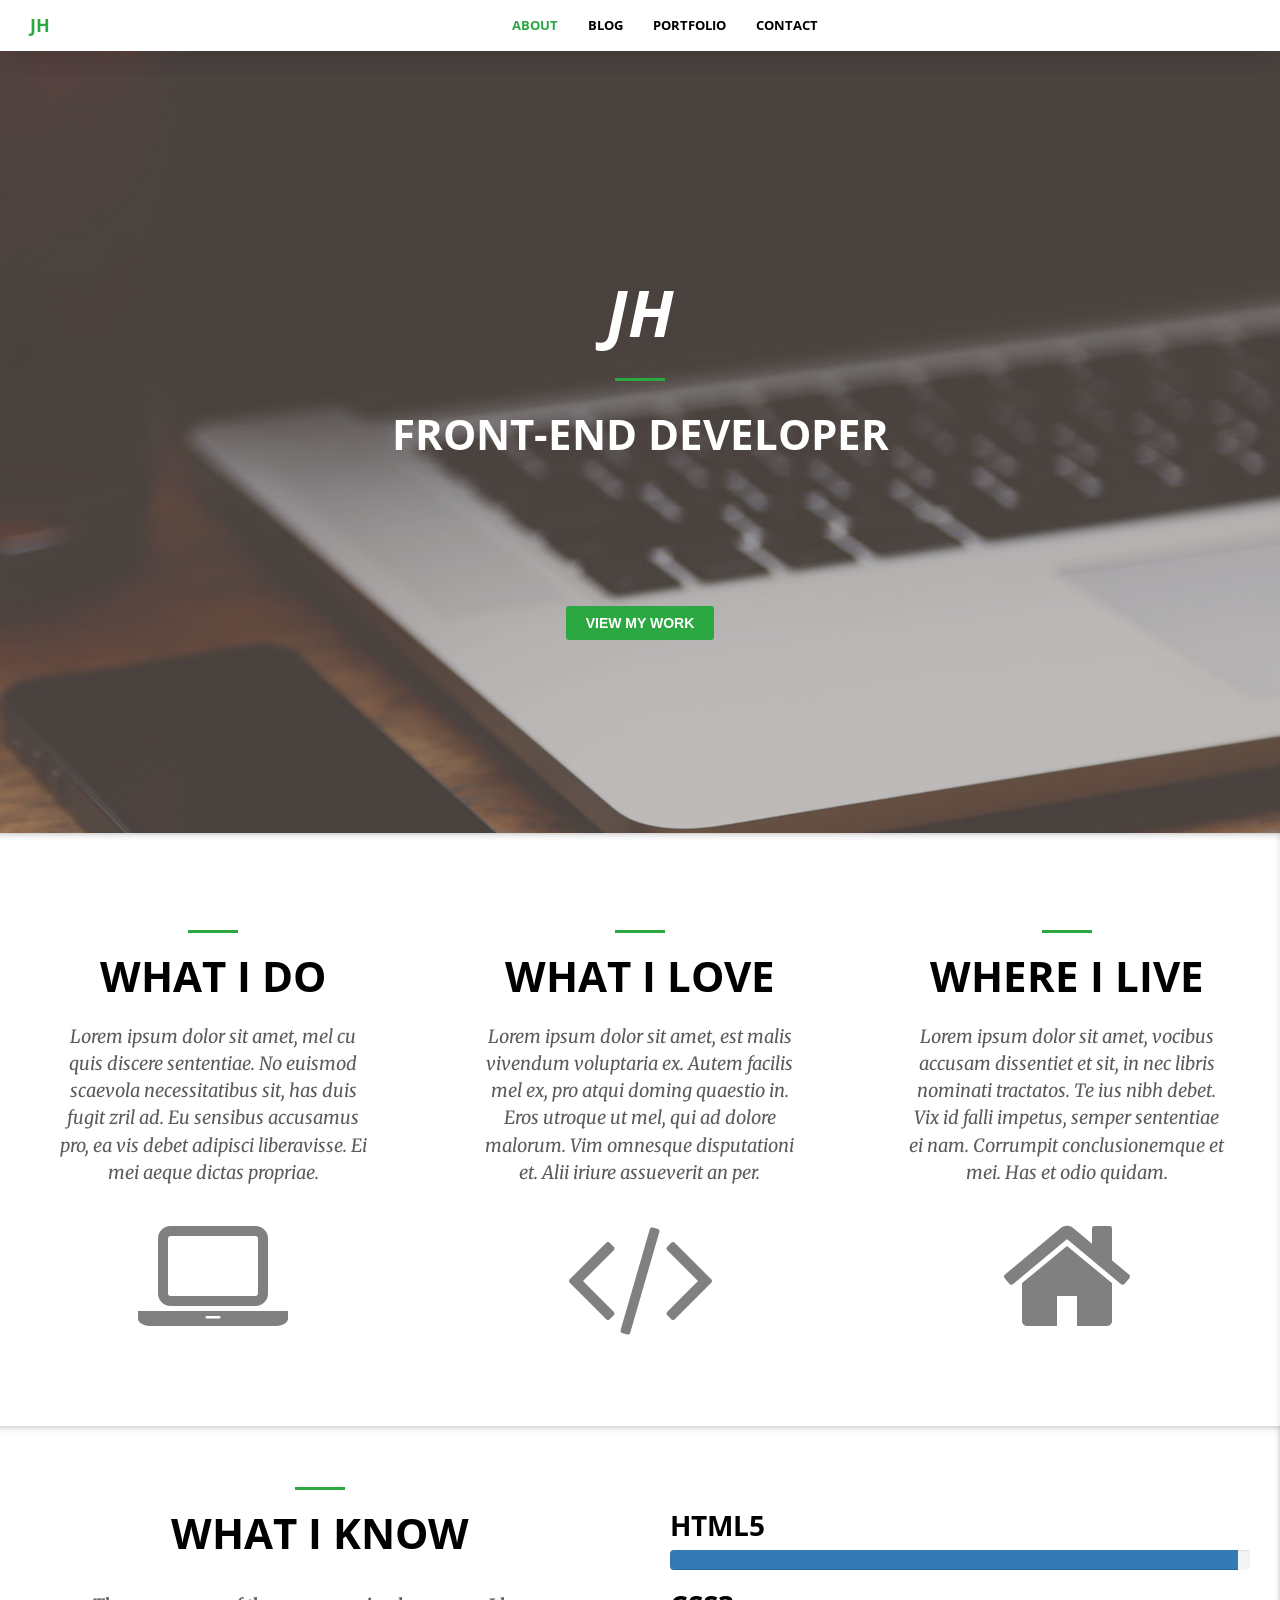
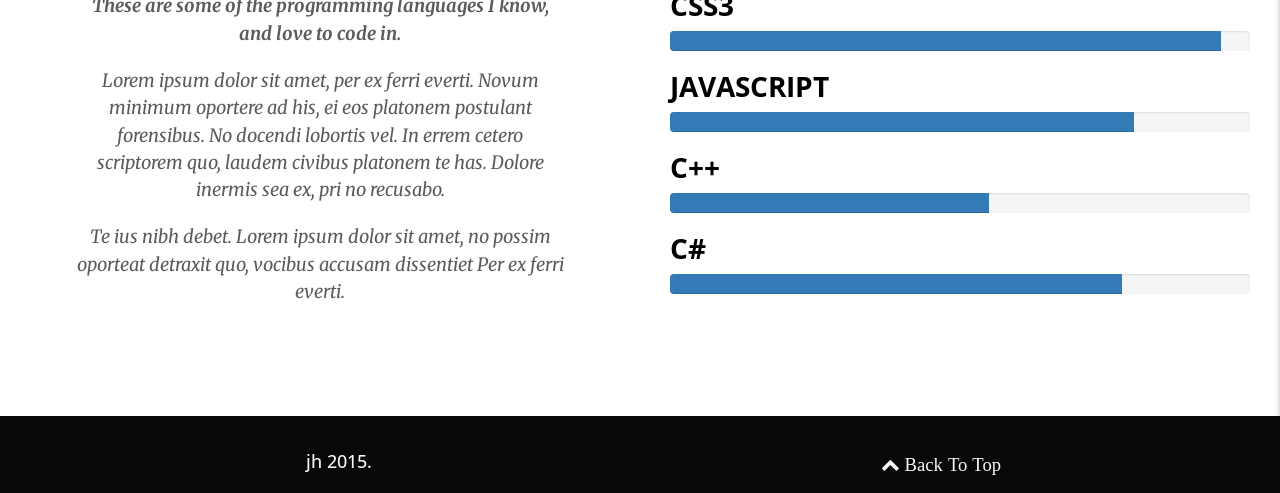
<file: index.html>
<!DOCTYPE HTML>
<html>

    <head>
        <meta charset="utf-8" />
        <link rel="shortcut icon" href="favicon.ico" />

        <link rel="stylesheet" href="bower_components/bootstrap/dist/css/bootstrap.css" type="text/css" />

        <!-- inject-vendor:css -->
        <link href='https://fonts.googleapis.com/css?family=Open+Sans:300italic,400italic,600italic,700italic,800italic,400,300,600,700,800' rel='stylesheet' type='text/css'/>
        <link href='https://fonts.googleapis.com/css?family=Merriweather:400,300,300italic,400italic,700,700italic,900,900italic' rel='stylesheet' type='text/css' />
        <link href="https://maxcdn.bootstrapcdn.com/font-awesome/4.4.0/css/font-awesome.min.css" rel='stylesheet' type="text/css" />
        <!-- endinject -->

        <!-- inject:css -->
        <link rel="stylesheet" href="styles/main.css" />
        <link rel="stylesheet" href="styles/home.css" />
        <link rel="stylesheet" href="styles/blog.css" />
        <link rel="stylesheet" href="styles/portfolio.css" />
        <link rel="stylesheet" href="styles/contact.css" />
        <link rel="stylesheet" href="styles/contact-page.css" />
        <link rel="stylesheet" href="styles/guessing-game.css" />
        <link rel="stylesheet" href="styles/note.css" />
        <!-- endinject -->
    </head>

    <body ng-app="website" id="wrapper">

        <!-- Navbar Header -->
        <div class="header">
            <div class="navbar navbar-default navbar-fixed-top" ng-controller="NavigationCtrl">
                <div class="container" data-ng-include data-src="'views/navigation.html'"></div>
            </div>
        </div>
        <!-- ./navbar-header -->

        <!-- Page Content -->
        <div class="content">
            <div ng-view id="content"></div>
        </div>
        <!-- ./page-content -->

        <!-- inject-vendor:js -->
        <script src="bower_components/jquery/dist/jquery.js"></script>
        <script src="bower_components/angular/angular.js"></script>
        <script src="bower_components/angular-animate/angular-animate.js"></script>
        <script src="bower_components/angular-bootstrap-show-errors-master/src/showErrors.js"></script>
        <script src="bower_components/angular-cookies/angular-cookies.js"></script>
        <script src="bower_components/angular-markdown-editable/angular-markdown-editable.js"></script>
        <script src="bower_components/angular-messages/angular-messages.js"></script>
        <script src="bower_components/angular-resource/angular-resource.js"></script>
        <script src="bower_components/angular-route/angular-route.js"></script>
        <script src="bower_components/angular-storage/ngStorage.min.js"></script>
        <script src="bower_components/angular-touch/angular-touch.js"></script>
        <script src="bower_components/angular-sanitize/angular-sanitize.js"></script>
        <script src="bower_components/angular-map/ng-map.min.js"></script>
        <!-- endinject -->

        <!-- inject:js -->
        <!-- Bootstrapping -->
        <script src="bower_components/bootstrap/dist/js/bootstrap.js"></script>

        <!-- core -->
        <script src="scripts/app.js"></script>

        <!-- navigation -->
        <script src="scripts/nav-bar.js"></script>

        <!-- controllers -->
        <script src="scripts/controllers/home.js"></script>
        <script src="scripts/controllers/portfolio.js"></script>
        <script src="scripts/controllers/blog.js"></script>
        <script src="scripts/controllers/nav.js"></script>
        <script src="scripts/controllers/navigation.js"></script>
        <script src="scripts/controllers/contact.js"></script>
        <script src="scripts/controllers/guessing-game.js"></script>
        <script src="scripts/controllers/note.js"></script>
        <!-- endinject -->

    </body>

</html>
</file>
<file: styles/main.css>
* {
    -webkit-font-smoothing: antialiased;
}

html,
body {
    margin:0;
    padding:0;
    height:100%;
}

body {
    font-family: Merriweather, 'Helvetica Neue', Arial, sans-serif;
}

li {
    text-align: center;
}

hr {
    max-width   : 50px;
    border-color: #2CA842;
    border-width: 3px;
}

hr.light {
    border-color: #fff;
}

a {
    color             : #2CA842;
    -webkit-transition: all .35s;
    -moz-transition   : all .35s;
    transition        : all .35s;
}

a:hover,
a:focus {
    color: #eb3812;
}

h1,
h2,
h3,
h4,
h5,
h6 {
    font-family: 'Open Sans','Helvetica Neue',Arial,sans-serif;
}

h1 {
    padding-top: 6%;
}

p {
    margin-bottom: 20px;
    font-size    : 16px;
    line-height  : 1.5;
}

.text-faded {
    color: rgba(255,255,255,.7);
}

::selection {
    background : #2CA842;
    color      : #fff;
    text-shadow: none;
}

::-moz-selection {
    background : #2CA842;
    color      : #fff;
    text-shadow: none;
}

/* Start: Navigation Bar
 ----------------------- */

.navbar {
    -webkit-transition: all 0.6s ease-out;
    -moz-transition   : all 0.6s ease-out;
    -o-transition     : all 0.6s ease-out;
    transition        : all 0.6s ease-out;
}

.navbar-default {
    border-color      : rgba(255,255,255,.7);
    font-family       : 'Open Sans','Helvetica Neue',Arial,sans-serif;
    -webkit-transition: all .35s;
    -moz-transition   : all .35s;
    transition        : all .35s;
    background-color  : #fff;
    -webkit-box-shadow: 0 5px 30px -6px rgba(0,0,0,0.1);
    -moz-box-shadow   : 0 5px 30px -6px rgba(0,0,0,0.1);
    box-shadow        : 0 5px 30px -6px rgba(0,0,0,0.1);
}

.navbar-default .navbar-header .navbar-brand {
    text-transform: uppercase;
    font-family   : 'Open Sans','Helvetica Neue',Arial,sans-serif;
    font-weight   : 700;
    color         : #222;
}

.navbar-default .navbar-header .navbar-brand:hover,
.navbar-default .navbar-header .navbar-brand:focus {
    color: #2CA842;
}

.navbar-default .nav > li>a,
.navbar-default .nav>li>a:focus {
    text-transform: uppercase;
    font-size     : 13px;
    font-weight   : 700;
    color         : #222;
}

.navbar-default .nav > li>a:hover,
.navbar-default .nav>li>a:focus:hover {
    color: #2CA842;
}

.navbar-default .nav > li.active>a,
.navbar-default .nav>li.active>a:focus {
    color: #2CA842!important;
    background-color: transparent;
}

.navbar-default .nav > li.active>a:hover,
.navbar-default .nav>li.active>a:focus:hover {
    background-color: transparent;
}

@media (min-width:768px) {

    .navbar .navbar-nav {
        display       : inline-block;
        float         : none;
        vertical-align: top;
    }

    .navbar .navbar-collapse {
        text-align: center;
    }

    .navbar-default {
        border-color: transparent;
    }

    .navbar-default .navbar-header .navbar-brand {
        color: #2CA842;
    }

    .navbar-default .navbar-header .navbar-brand:hover,
    .navbar-default .navbar-header .navbar-brand:focus {
        color: #2CA842;
    }

    .navbar-default .nav > li>a,
    .navbar-default .nav>li>a:focus {
        color: #000;
    }

    .navbar-default .nav > li>a:hover,
    .navbar-default .nav>li>a:focus:hover {
        color: #2CA842;
    }

    .navbar-default.affix {
        border-color    : transparent;
        background-color: transparent;
    }

    .navbar-default.affix .navbar-header .navbar-brand {
        font-size: 14px;
        color    : #2CA842;
    }

    .navbar-default.affix .navbar-header .navbar-brand:hover,
    .navbar-default.affix .navbar-header .navbar-brand:focus {
        color: #2CA842;
    }

    .navbar-default.affix .nav > li>a:hover,
    .navbar-default.affix .nav>li>a:focus:hover {
        color: #2CA842;
    }

    .navbar > .container .navbar-brand {
        margin-left: 0;
    }
}

/* End: Navigation bar */


/* Start: Header
 --------------- */

header {
    position               : relative;
    width                  : 100%;
    min-height             : 100%;
    text-align             : center;
    color                  : #fff;
    -webkit-background-size: cover;
    -moz-background-size   : cover;
    -o-background-size     : cover;
    background-size        : cover;
    padding                : 10.5%;
}

header .header-content {
    position  : relative;
    width     : 100%;
    padding   : 100px 15px;
    text-align: center;
}

header .header-content .header-content-inner h1 {
    margin-top    : 0;
    margin-bottom : 0;
    text-transform: uppercase;
    font-weight   : 700;
}

header .header-content .header-content-inner hr {
    margin: 30px auto;
}

header .header-content .header-content-inner p {
    margin-bottom: 100px;
    font-size    : 16px;
    font-weight  : 300;
    color        : rgba(255,255,255,.7);
}

@media (min-width:768px) {

    header {
        -webkit-background-size: cover;
        -moz-background-size   : cover;
        -o-background-size     : cover;
        background-size        : cover;
        padding                : 7.26%;
    }
}

/* End: Header */


/* Start: Footer
 --------------- */

.footer {
    background-color: #080808;
    padding         : 3%;
    margin-top      : 5%;
    text-align      : center;
}

h4 {
    color     : #f7f7f7;
    margin-top: -0.5%;
}

#top {
    color: #f7f7f7;
}

/* End: Footer */
</file>
<file: styles/home.css>
/* Start: Header
 --------------- */

h1,
h5 {
    text-align: center;
}

h1 {
    font-size : 65px;
    font-style: italic;
}

h2 {
    margin-bottom : 10%;
    text-transform: uppercase;
    font-size     : 3em;
    color         : white;
    padding-bottom: 4%;
}

#header-home {
    background: url(../img/header-3.jpg) no-repeat center center fixed;
}

.header-content-subheader {
    color: white;
}

a.button-link {
    background           : #2CA842;
    padding              : .5em 1.4em;
    -webkit-border-radius: 3px;
    -webkit-transition   : .2s ease-in-out all;
    text-transform       : uppercase;
    border               : none;
    color                : #FFF;
    font-family          : 'atrament-web', Helvetica, Arial, Verdana, sans-serif;
    font-weight          : 700;
    display              : inline-block;
    font-style           : normal;
}

/* End: Header */


/* Start: Content
 ---------------- */

#content-home {
    -webkit-box-shadow: inset -3px 6px 10px -8px rgba(0,0,0,0.5);
    -moz-box-shadow   : inset -3px 6px 10px -8px rgba(0,0,0,0.5);
    box-shadow        : inset -3px 6px 10px -8px rgba(0,0,0,0.5);
}

#row-main {
    margin-top: 2%;
}

.col-md-4 {
    alignment : center;
    margin-top: 4%;
}

h2,
p {
    text-align: center;
}

p {
    font-size    : 1.3em;
    font-style   : normal;
    padding-left : 10%;
    padding-right: 10%;
    color        : #5b5b5b;
}

.icon {
    text-align: center;
}

.fa-5x{
    font-size    : 10em;
    color        : gray;
    margin-bottom: 20%;
}

.row-content {
    margin-top: -8%;
}

#row-one {
    max-width    : 95%;
    border-color : gainsboro;
    border-width : 1px;
    margin-bottom: 6%;
}

.bold {
    font-weight: bold;
    margin-top: -8%;
}

#content-two {
    -webkit-box-shadow: inset -3px 6px 10px -8px rgba(0,0,0,0.5);
    -moz-box-shadow   : inset -3px 6px 10px -8px rgba(0,0,0,0.5);
    box-shadow        : inset -3px 6px 10px -8px rgba(0,0,0,0.5);
}

.heading {
    margin-top: 10%;
}

#code {
    margin-top: 5%;
    margin-bottom: 8%;
}

.programming-knowledge {
    padding: 0;
}

/* End: Content */
</file>
<file: styles/blog.css>
/* Start: Header
 --------------- */

h1 {
    padding-top: 6%;
    text-align : center;
    font-weight: bold;
    font-size  : 65px;
}

.title {
    color: #080808;
}

.title:hover {
    color: black;
}

/* End: Header */


/* Start: Content
 ---------------- */

a, a:hover {
    text-decoration:none;
    color          : #000;
}

/* Start: Blog Posts
 ------------------- */

.post-title {
    padding-bottom: 0;
    margin-bottom: 0;
}

ul
{
    list-style-type: none;
}

html {
    font-size: 18px;
}

ul.post-grid {
    margin         : 0;
    padding        : 1%;
    padding-left   : 10%;
    padding-right  : 10%;
    list-style-type: none;
}

ul.post-grid li {
    padding           : 20px;
    cursor            : pointer;
    -webkit-transition: background linear 0.5s;
    transition        : background linear 0.5s;
    border-bottom     : 1px solid #f7f7f7;
}

ul.post-grid li:hover {
    background: #f7f7f7;
    color     : black;
}

ul.post-grid li:hover h3 {
    color: black;
}

h2,
h3 {
    color     : black;
    font-weight: bold;
}

ul {
    text-align: center;
}

cite {
    margin-bottom: 1%;
}

.post {
    -webkit-transition: 1s linear all;
    transition        : 1s linear all;
    opacity           : 1;
    padding-top       : 0;
    padding-left      : 10%;
    padding-right     : 10%;
    text-align        : center;
}

.post cite {
    display: inline-block;
    padding: 10px 0;
}

.post.ng-hide {
    opacity: 0;
}

.post.ng-hide-add,
.post.ng-hide-remove {
    display: block!important;
}

.next, .prev,
.next:hover, .prev:hover {
    color: #080808;
}

.next {
    padding-right: -30%;
}

.prev {
    padding-left: 30%;
}

/* End: Blog Posts  */


/* End: Content */

#blog-footer {
    margin-top: 2%;
}
</file>
<file: styles/portfolio.css>
/* Start: Header
 --------------- */

#header-portfolio {
    background             : url(../img/header-1.jpg) no-repeat center center fixed;
    -webkit-background-size: cover;
    -moz-background-size   : cover;
    -o-background-size     : cover;
    background-size        : cover;
    padding                : 0.5%;
}

a, a:hover {
    text-decoration: none;
    color: #fff;
}

p {
    font-style: italic;
}

h1 {
    font-size : 50px;
    text-align: center;
}

h2 {
    text-transform: uppercase;
    font-size     : 3em;
}

#title {
    text-align: center;
    margin-bottom: -5%;
}

@media (min-width: 1200px) {
    h1 {
        font-size: 65px;
    }
}

#button {
    margin-top           : 7%;
    margin-bottom        : 7%;
    background           : #2CA842;
    padding              : .5em 1.4em;
    -webkit-border-radius: 3px;
    -webkit-transition   : .2s ease-in-out all;
    text-transform       : uppercase;
    border               : none;
    color                : #FFF;
    font-family          : 'atrament-web', Helvetica, Arial, Verdana, sans-serif;
    font-weight          : 700;
    display              : inline-block;
    font-style           : normal;
}

/* End: Header */


/* Start: Content
 ---------------- */

#content-portfolio {
    -webkit-box-shadow: inset -3px 6px 10px -8px rgba(0,0,0,0.5);
    -moz-box-shadow   : inset -3px 6px 10px -8px rgba(0,0,0,0.5);
    box-shadow        : inset -3px 6px 10px -8px rgba(0,0,0,0.5);
}

ul {
    list-style-type: none;
}

#description {
    text-align: center;
    margin-left: -10%;
}
#image {
    margin-left: -4%;
    width      : 104%;
    padding    : 2%;
}

.img-responsive {
    margin-bottom: 30px;
}


/* End: Content */


/* Start: Footer
 --------------- */

.footer {
    margin-top: -1.8%;
}

/* End: Footer */
</file>
<file: styles/contact.css>
/* Start: Header
 --------------- */

header {
    background             : url(../img/header-2.jpg) no-repeat center center fixed;
    -webkit-background-size: cover;
    -moz-background-size   : cover;
    -o-background-size     : cover;
    background-size        : cover;

    padding: -40%;
}

#sub-heading, #sub-heading:hover {
    margin-bottom: 2%;
    color: white;
}

a {
    color: #fff;
}

p {
    font-style: italic;
    text-align: center;
}

h1 {
    font-size : 65px;
    text-align: center;
}

#header {
    margin-top: -10%;
}

h2 {
    text-align: center;
}

h3 {
    text-transform: uppercase;
    font-size     : 2em;
    padding-bottom: 10%;
}

/* Start: Contact Information
 ---------------------------- */

.fa-twitter, .fa-facebook, .fa-google-plus,.fa-envelope {
    margin: auto auto auto auto;
}

.fa-twitter:hover, .fa-facebook:hover, .fa-google-plus:hover, .fa-envelope:hover, h2:hover{
    color: inherit;
}

.social-heading {
    color: white;
}

#twitter, #facebook, #google-plus, #mail, #github, #linkedin {
    color: white;
}

#github-text, #linkedin-text {
    margin-top: -16%;
}

#twitter:hover {
    color: #4099FF;
}

#facebook:hover {
    color: #3A5795;
}

#google-plus:hover {
    color: #DB4437;
}

#mail:hover {
    color: #DA4336;
}

#github:hover {
    color: gainsboro;
}

#linkedin:hover {
    color: #0077B5;
}

/* End: Contact Information */


/* End: Header  */


/* Start: Footer
   ------------- */

.footer {
    margin-top: 0;
}

/* End: Footer */
</file>
<file: styles/contact-page.css>
html, body {
    height: 100%;
}

label {
    margin-top: 1%;
}

.container {
    position: relative;
    min-height: 100%;
}

.hidden {
    display: none;
}

.bg-warning {
    background-color: rosybrown;
    color: white;
}

.vertical-middle {
    display       : table-cell;
    vertical-align: middle;
}

.panel.panel-default {
    margin-top: 20%;
    margin-left: 40%;
    margin-right: -80%;
}

@media (min-width:768px) {

    .panel.panel-default {
        max-width: 500px;
        width    : 100%;
        margin-left: 30%;
        margin-top: 5%;
    }
}

.message {
    padding: 15px;
    margin : 0;
}

.form-control {
    margin-bottom: 2%;
}

.btn {
    margin-top : 3%;
    margin-left: 25%;
}

.warnings {
    margin-top: 60%;
    text-align: center;
}

#error {
    margin-top: -50%;
}

@media (min-width:768px) {
    #error {
        margin-top: auto;
    }
}

#page-footer {
    margin-top: 5%;
}
</file>
<file: styles/guessing-game.css>
#guessing-game {
    padding: 20%;
    margin-top: 0;
}

@media (min-width:768px) {
    #guessing-game {
        margin-top: -20%;
    }
}

.alert {
    text-align: center;
}

.pull-down {
    margin-top: 20px;
    margin-left: 5%;
}

.pull-down-div {
    margin-top: 175px;
}

.well {
    text-align: center;
}
</file>
<file: styles/note.css>
pre, code {
    background: #ededed;
}

/* Start: Note
 ------------- */

#note {
    max-width : 580px;
    margin    : auto;
    padding   : 10px;
    position  : relative;
}

.header {
    margin : 5px 10px 0;
    color  : brown;
    display: inline-block;
}

.note {
    background : #fffcb0;
    box-shadow : #999 1px 1px 3px;
    margin     : 30px 0;
    padding-top: 40px;
    min-height : 200px;
    max-width: 580px;
    width      : 100%;
    display    : block;
    position   : relative;
    overflow   : hidden;
}

/* HTML5: Editable Text */
div[contenteditable] {
    font-size : 1.2em;
    border    : none;
    box-shadow: none;
    margin    : 0;
    width     : 100%;
    padding   : 10px 20px 10px;
    min-height: 300px;
    background: #fffdca;
}

/* HTML5: Editable Text */
div[contenteditable]:focus{
    font-family: 'Source Code', courier, monospace;
    font-size  : 1em;
}

.date {
    position  : absolute;
    top       : 0;
    padding   : 15px;
    font-size : 0.7em;
    color     : #000;
}

.icons {
    position: absolute;
    right   : 0;
    top     : 0;
    padding : 10px;
}

.fa-trash-o, .fa-plus-circle {
    cursor: pointer;
}

.fa-check {
    color: green;
}

.fa-trash-o {
    color: red;
}

.fa-pencil {
    color: saddlebrown;
}

/* End: Note */
</file>
